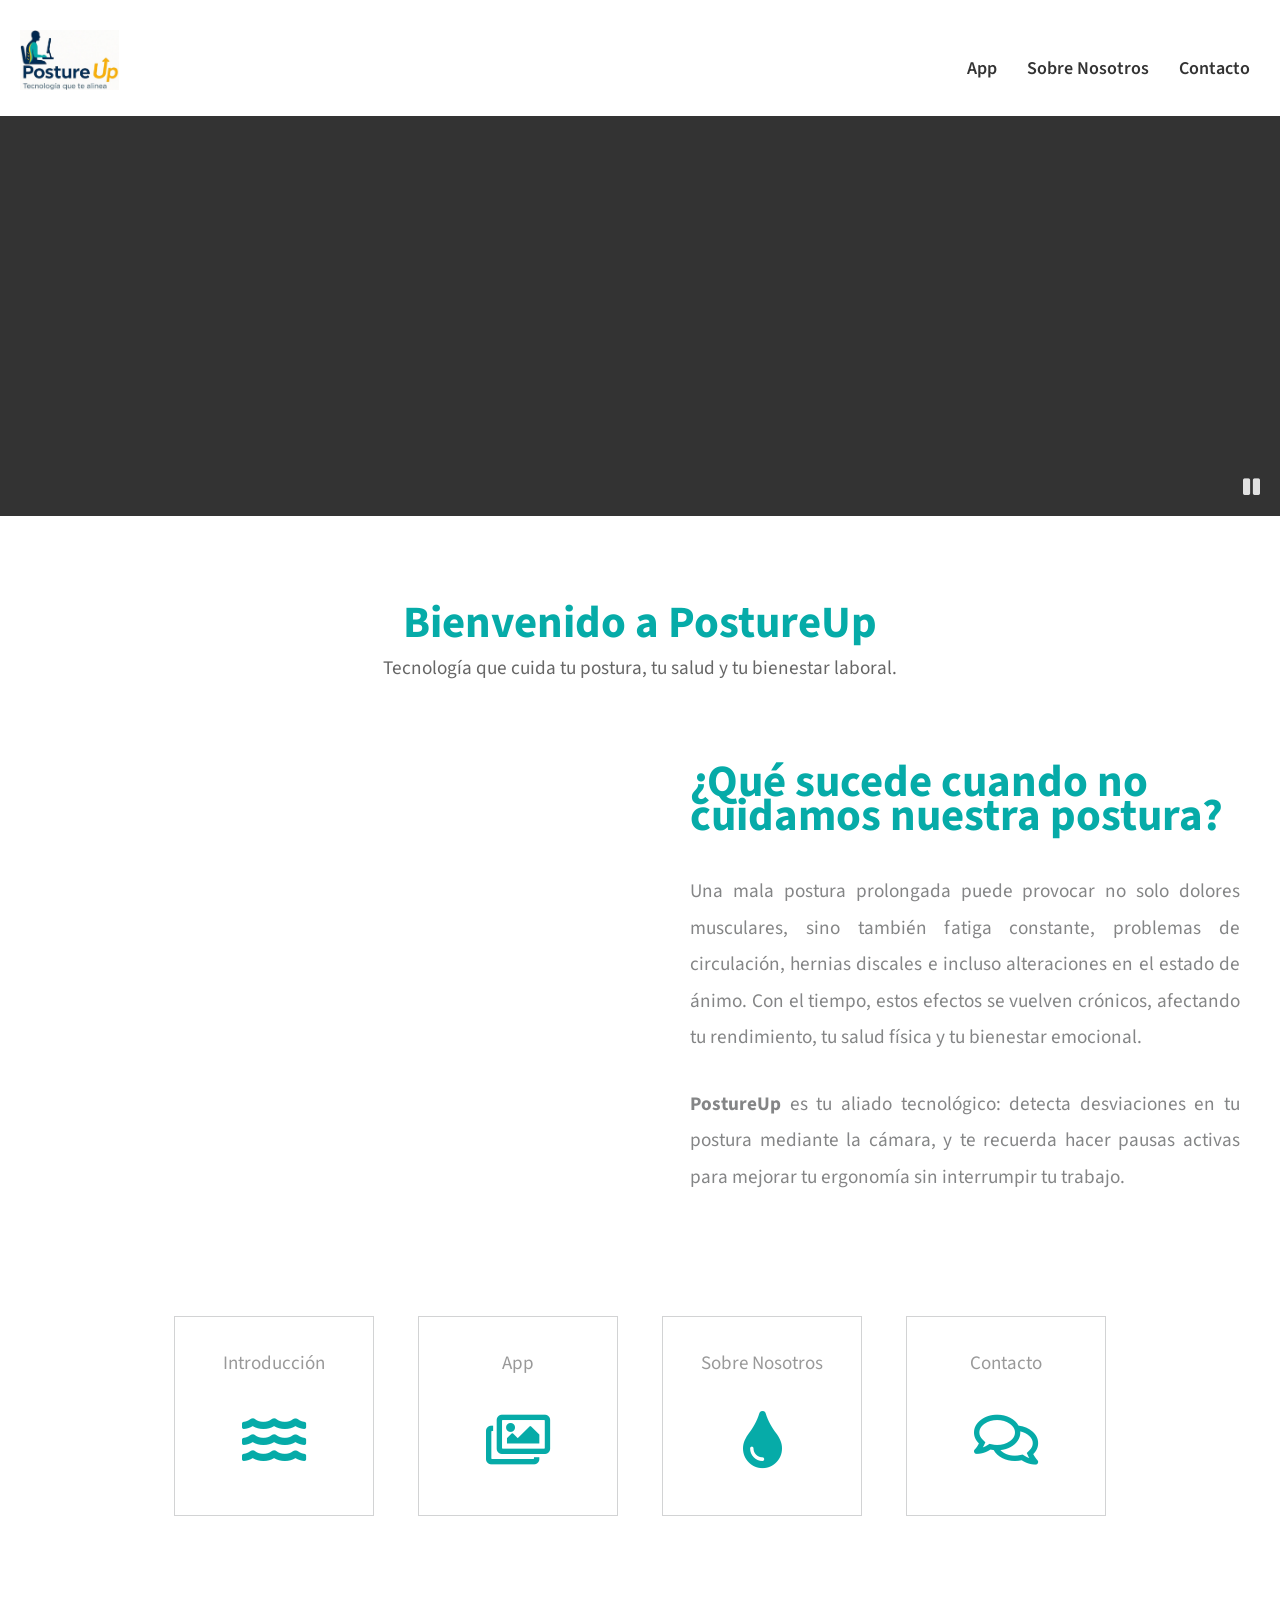
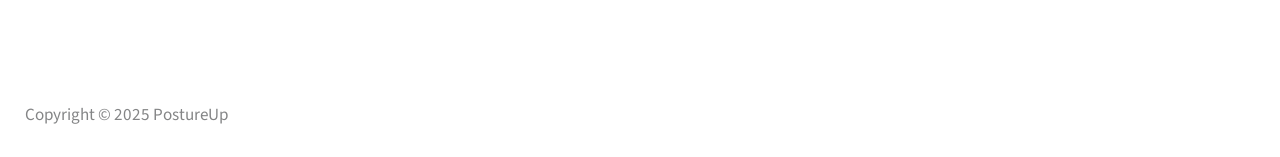
<file: index.html>
<!DOCTYPE html>
<html lang="en">
<head>
    <meta charset="UTF-8">
    <meta name="viewport" content="width=device-width, initial-scale=1.0">
    <title>POSTURE UP</title>
    <link href="https://fonts.googleapis.com/css2?family=Source+Sans+Pro&display=swap" rel="stylesheet"> 
    <link rel="stylesheet" href="fontawesome/css/all.min.css"> 
    <link rel="stylesheet" href="css/magnific-popup.css"> 
    <link rel="stylesheet" href="css/templatemo-ocean-vibes.css"> 
    <link rel="stylesheet" href="css/animacion.css"> 
</head>
<body>
    <header class="tm-site-header">
        <img src="img/Logo.jpg" style="margin-left: 20px; height: 60px;">
        <nav class="top-navbar">
            <ul class="top-nav-list">
                <li><a href="app.html" class="top-nav-link">App</a></li>
                <li><a href="about.html" class="top-nav-link">Sobre Nosotros</a></li>
                <li><a href="contact.html" class="top-nav-link">Contacto</a></li>
            </ul>
        </nav>
    </header>
            <!-- Video banner 400 px height -->
    <div id="tm-video-container">
        <video autoplay muted loop id="tm-video">
            <source src="video/postura-video.mp4" type="video/mp4">
        </video>  
        <i id="tm-video-control-button" class="fas fa-pause"></i>
    </div>
    <section class="tm-welcome-section" style="text-align: center; margin-top: 30px;">
        <h1 class="tm-color-primary" style="font-size: 2.8rem; margin-bottom: 10px;">Bienvenido a PostureUp</h1>
        <p style="font-size: 1.2rem; color: #666; max-width: 700px; margin: 0 auto;">
            Tecnología que cuida tu postura, tu salud y tu bienestar laboral.
        </p>

    <section class="tm-section tm-bg-white" style="padding: 80px 40px;">
    <div class="tm-row" style="display: flex; align-items: center; justify-content: center; gap: 60px; flex-wrap: wrap; max-width: 1200px; margin: auto;">
        
        <div style="flex: 1; min-width: 300px; text-align: center;">
            <div class="flip-card" style="width: 320px; height: 320px; margin: auto;">
                <div class="flip-card-inner">
                    <div class="flip-card-front">
                        <img src="img/postura.jpg" alt="Mala postura" style="width: 320px; height: 320px; object-fit: cover; border-radius: 50%;">
                    </div>
                    <div class="flip-card-back" style="border-radius: 50%;">
                        <div style="padding: 30px; color: rgb(255, 255, 255);">
                            <h4 style="margin-bottom: 15px;">¿Sabías que...?</h4>
                            <p style="font-size: 1rem; color: aliceblue;">
                                Una mala postura puede causar<br> migrañas, fatiga, estrés,<br> hernias y más.<br><br>
                                ¡Cuídala antes que duela!
                            </p>
                        </div>
                    </div>
                </div>
            </div>
        </div>
        
        <div style="flex: 1; min-width: 300px; max-width: 550px;">
            <h2 class="tm-color-primary tm-mb-40" style="font-size: 2.8rem; text-align: left;">¿Qué sucede cuando no cuidamos nuestra postura?</h2>
            <p style="font-size: 1.2rem; line-height: 1.9; margin-bottom: 30px; text-align: justify;">
                Una mala postura prolongada puede provocar no solo dolores musculares, sino también fatiga constante, problemas de circulación, hernias discales e incluso alteraciones en el estado de ánimo. Con el tiempo, estos efectos se vuelven crónicos, afectando tu rendimiento, tu salud física y tu bienestar emocional.
            </p>
            <p style="font-size: 1.2rem; line-height: 1.9; text-align: justify;">
                <strong>PostureUp</strong> es tu aliado tecnológico: detecta desviaciones en tu postura mediante la cámara, y te recuerda hacer pausas activas para mejorar tu ergonomía sin interrumpir tu trabajo.
            </p>
        </div>
    </div>
</section>
    </section>
    <div class="tm-container">
        <nav class="tm-main-nav">
            <ul id="inline-popups">
                <li class="tm-nav-item">
                    <a href="#intro" data-effect="mfp-move-from-top" class="tm-nav-link">
                        Introducción
                        <i class="fas fa-3x fa-water"></i>
                    </a>                
                </li>
                <li class="tm-nav-item">
                    <a href="#gallery" data-effect="mfp-move-from-top" class="tm-nav-link" id="tm-gallery-link">
                        App
                        <i class="far fa-3x fa-images"></i>
                    </a>
                </li>
                <li class="tm-nav-item">
                    <a href="#about" data-effect="mfp-move-from-top" class="tm-nav-link">
                        Sobre Nosotros
                        <i class="fas fa-3x fa-tint"></i>
                    </a>
                </li>
                <li class="tm-nav-item">
                    <a href="#contact" data-effect="mfp-move-from-top" class="tm-nav-link">
                        Contacto
                        <i class="far fa-3x fa-comments"></i>
                    </a>
                </li>
            </ul>
        </nav>

        <div id="intro" class="popup mfp-with-anim mfp-hide tm-bg-gray">
            <a href="#" class="tm-close-popup">
                <i class="fas fa-times"></i>
            </a>
            <div class="tm-row tm-intro-row">
                <img src="img/intro.jpg" alt="Image" class="tm-intro-img">
                <div class="tm-col tm-bg-white tm-intro-pad">
                    <h2 class="tm-color-primary tm-page-title">Introducción</h2>
                    <div class="tm-row tm-content-row">
                        <div class="tm-col-6 tm-intro-col-l">
                            <p class="lead text-center">
                                <strong>7 de cada 10 trabajadores de oficina en Perú sufre dolor postural crónico.</strong><br>
                                Más de 6 horas sentados sin pausas generan fatiga, tensión muscular y desgaste físico.<br><br>

                                <em><strong>🧍‍♀️¿Dolor como parte del trabajo?</strong></em> No debería ser así.
                            </p>
                        </div>
                        <div class="tm-col-6">
                            <p>
                                <em>💡PostureUp</em> no solo mejora la postura.
                                Conecta tecnología con empatía, mejora la calidad de vida en el trabajo y construye bienestar desde la ciencia.
                            </p>
                            <p>
                                👉 Porque cuidar la postura es también cuidar la dignidad.
                            </p>                      
                        </div>
                    </div>
                </div>                
            </div> 
        </div>

        <div id="gallery" class="popup mfp-with-anim mfp-hide tm-bg-gray">
    <a href="#" class="tm-close-popup">
        <i class="fas fa-times"></i>
    </a>

    <h2 class="tm-color-primary tm-about-col tm-mb-40 tm-page-title">App</h2>

    <div class="tm-row tm-about-row">
        <div class="tm-col tm-about-col tm-about-left">
            <img src="img/code.jpg" alt="Imagen de código" style="width: 387px; height: 360px; object-fit: cover; border-radius: 10px;" class="tm-mb-30" />
        </div>

        <div class="tm-col tm-about-col">
            <p class="tm-mb-40">
                PostureUp es una aplicación de escritorio creada para prevenir problemas de postura en personas que pasan largas horas frente a una computadora.
            </p>
            <p class="tm-mb-40">
                Utiliza inteligencia artificial y la cámara web para monitorear tu postura en tiempo real, sin necesidad de conexión constante a internet.
            </p>
            <p class="tm-mb-40">
                Se inicia automáticamente con la computadora, consume pocos recursos y no interfiere con tu trabajo.
            </p>

            <a href="app.html" class="tm-btn tm-btn-primary">Saber más</a>
            </div>
        </div>
    </div>

        <div id="about" class="popup mfp-with-anim mfp-hide tm-bg-gray">
            <a href="#" class="tm-close-popup">
                <i class="fas fa-times"></i>
            </a>
            <h2 class="tm-color-primary tm-about-col tm-mb-40 tm-page-title">Sobre Nosotros</h2>
            <div class="tm-row tm-about-row">
                <div class="tm-col tm-about-col tm-about-left">                    
                    <img src="img/about.jpg" alt="Image" class="tm-mb-30">
                </div>
                <div class="tm-col tm-about-col">
                    <p class="tm-mb-40">
                        Somos estudiantes de .... que unimos nuestras habilidades para desarrollar una solución tecnológica con mejora de la calidad de vida.
                    </p>
                    <p class="tm-mb-40">
                        Este proyecto nació como parte de un trabajo universitario y se transformó en un emprendimiento tras ganar un concurso interno de innovación.
                    </p>
                    <p class="tm-mb-40">
                        Creemos firmemente que la tecnología debe estar al servicio de las personas, comenzando por mejorar cómo trabajamos y cuidamos nuestra salud cada día.
                    </p>
                    <a href="about.html" class="tm-btn tm-btn-primary">Saber más</a>
                </div>               
            </div>
        </div>

        <div id="contact" class="popup mfp-with-anim mfp-hide tm-bg-gray">
    <a href="#" class="tm-close-popup">
        <i class="fas fa-times"></i>
    </a>
    <h2 class="tm-contact-col tm-color-primary tm-page-title tm-mb-40">Contacto</h2>
    <div class="tm-row tm-contact-row">
        <div class="tm-col tm-contact-col">
            <p class="tm-mb-40">
                Este proyecto es desarrollado por estudiantes de distintas carreras de la <strong>Universidad Privada del Norte (UPN)</strong> y se encuentra reservado como parte de la propiedad intelectual universitaria.
            </p>
            <p class="tm-mb-40">
                Si deseas ponerte en contacto con el equipo o realizar una consulta, presiona el botón a continuación.
            </p>

            <div class="form-group tm-text-center">
                <a href="contact.html" class="tm-btn tm-btn-secondary">Contactar</a>
            </div>
        </div>

        <div class="tm-col tm-contact-col tm-contact-col-r">
            <ul class="tm-contact-links">
                <li>
                    <a href="tel:0100200340">
                        <i class="fas fa-phone tm-contact-link-icon"></i>
                        Tel: 010-020-0340
                    </a>
                </li>
                <li>
                    <a href="#">
                        <i class="fas fa-at tm-contact-link-icon"></i>
                        Email: PostureUp@gmail.com
                    </a>
                </li>
                <li>
                    <a href="#">
                        <i class="fab fa-instagram tm-contact-link-icon"></i>
                        PostureUp_UPN
                    </a>
                </li>
            </ul>

                    <div class="tm-mt-40">
                        <h4 class="tm-color-primary">Responsables del Proyecto</h4>
                            <p class="tm-mb-20">
                                El equipo está conformado por estudiantes de UPN de distintas carreras, quienes lideran este proyecto con apoyo de asesores especializados en tecnología e innovación.
                            </p>
                        </div>
                    </div>
                </div>
            </div>
        </div>
    </div>

                <footer class="tm-footer">
                <span>Copyright &copy; 2025 PostureUp</span>
            </footer>

        <script src="js/jquery-3.4.1.min.js"></script>
        <script src="js/isotope.pkgd.min.js"></script>
        <script src="js/jquery.magnific-popup.min.js"></script>    
        <script src="js/postureup-script.js"></script>
    </body>
</html>
</file>
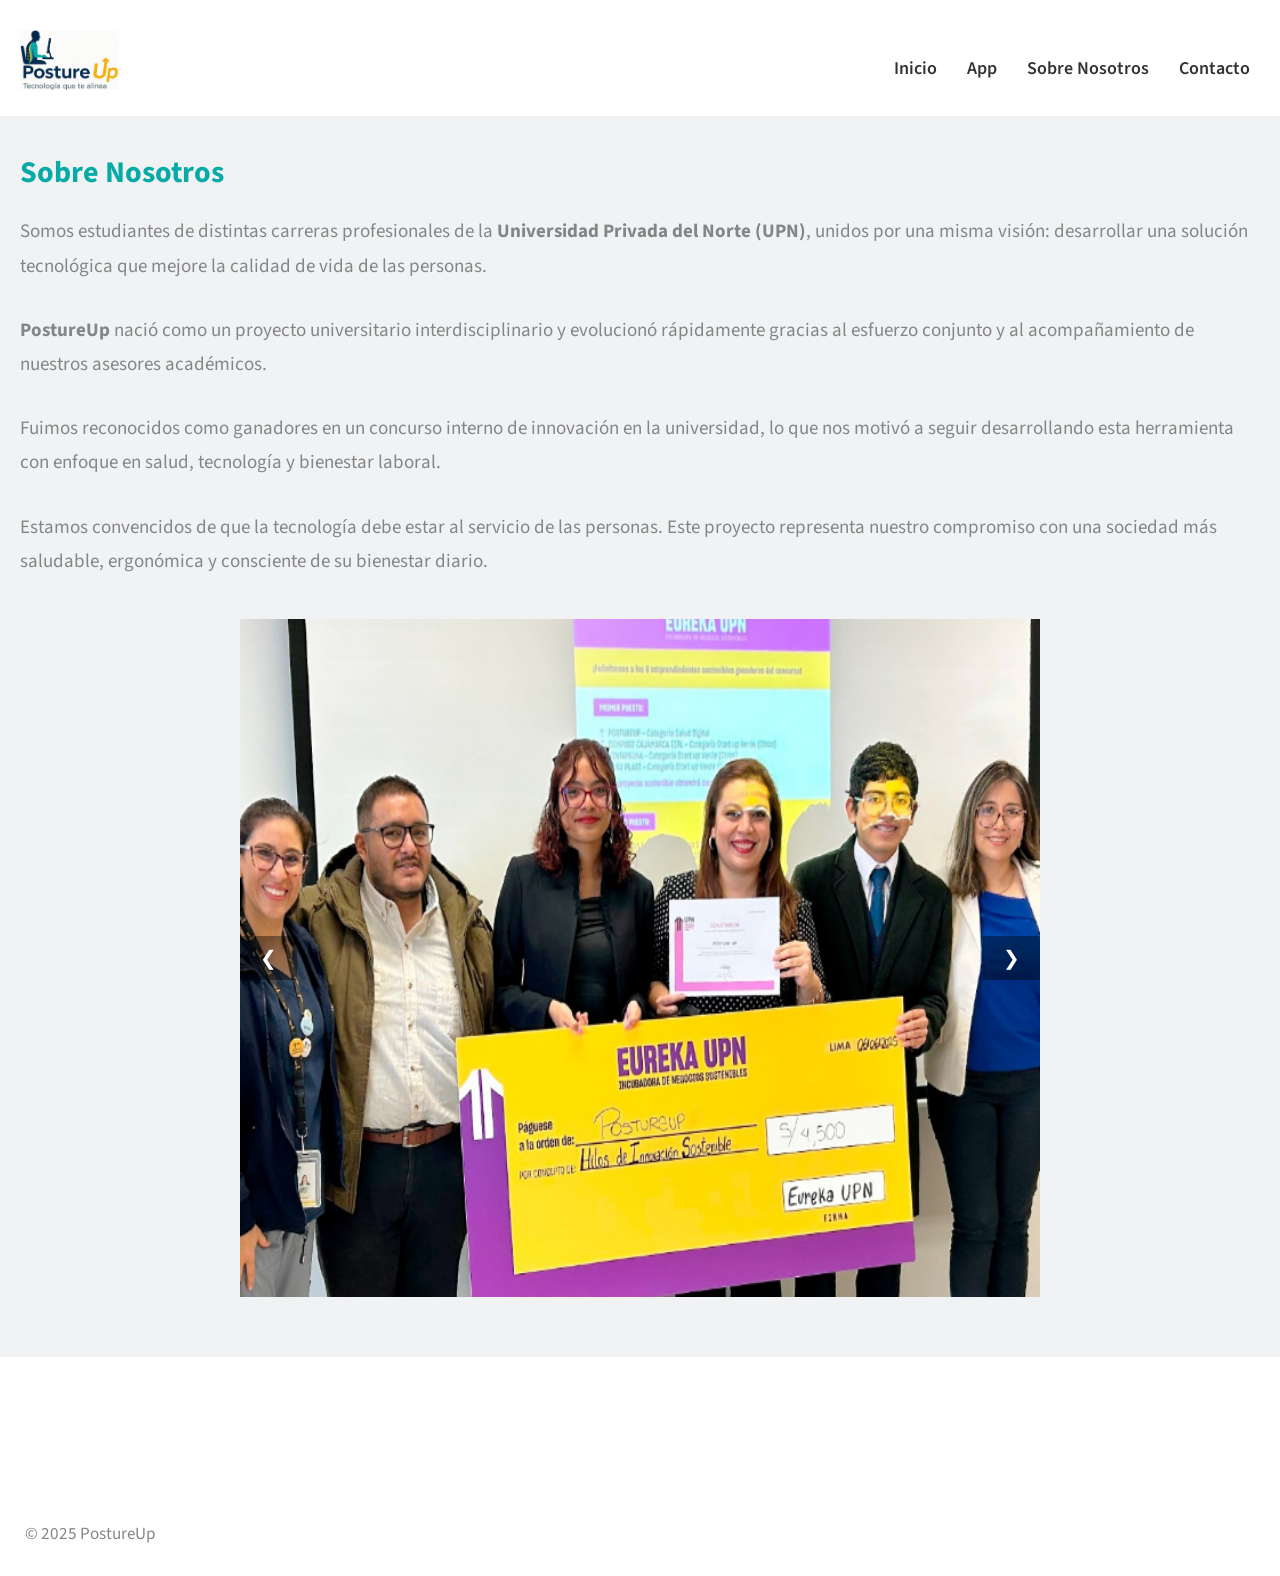
<file: about.html>
<!DOCTYPE html>
<html lang="es">
<head>
    <meta charset="UTF-8">
    <meta name="viewport" content="width=device-width, initial-scale=1.0">
    <title>PostureUp - Sobre Nosotros</title>
    <link href="https://fonts.googleapis.com/css2?family=Source+Sans+Pro&display=swap" rel="stylesheet"> 
    <link rel="stylesheet" href="fontawesome/css/all.min.css"> 
    <link rel="stylesheet" href="css/templatemo-ocean-vibes.css"> 
    <link rel="stylesheet" href="css/about.css"> 
    </head>
<body>

<header class="tm-site-header">
    <img src="img/Logo.jpg" style="margin-left: 20px; height: 60px;">
    <nav class="top-navbar">
        <ul class="top-nav-list">
            <li><a href="index.html" class="top-nav-link">Inicio</a></li>
            <li><a href="app.html" class="top-nav-link">App</a></li>
            <li><a href="about.html" class="top-nav-link">Sobre Nosotros</a></li>
            <li><a href="contact.html" class="top-nav-link">Contacto</a></li>
        </ul>
    </nav>
</header>

<main class="tm-container tm-bg-gray" style="padding: 40px 20px;">
    <h2 class="tm-color-primary tm-page-title">Sobre Nosotros</h2>
    
    <div class="tm-col">
        <p class="tm-mb-30">
            Somos estudiantes de distintas carreras profesionales de la <strong>Universidad Privada del Norte (UPN)</strong>, unidos por una misma visión: desarrollar una solución tecnológica que mejore la calidad de vida de las personas.
        </p>
        <p class="tm-mb-30">
            <strong>PostureUp</strong> nació como un proyecto universitario interdisciplinario y evolucionó rápidamente gracias al esfuerzo conjunto y al acompañamiento de nuestros asesores académicos. 
        </p>
        <p class="tm-mb-30">
            Fuimos reconocidos como ganadores en un concurso interno de innovación en la universidad, lo que nos motivó a seguir desarrollando esta herramienta con enfoque en salud, tecnología y bienestar laboral.
        </p>
        <p class="tm-mb-30">
            Estamos convencidos de que la tecnología debe estar al servicio de las personas. Este proyecto representa nuestro compromiso con una sociedad más saludable, ergonómica y consciente de su bienestar diario.
        </p>
    </div>

    <div class="carousel-container">
        <div class="carousel-slide" id="carousel-slide">
            <img src="img/ganadores.png" alt="Ganadores">
            <img src="img/noti.png" alt="Noticia">
            <img src="img/todos.png" alt="Todo el equipo">
        </div>
        <div class="carousel-buttons">
            <button id="prevBtn">&#10094;</button>
            <button id="nextBtn">&#10095;</button>
        </div>
    </div>
</main>

<footer class="tm-footer">
    <span>&copy; 2025 PostureUp</span>
</footer>

<script>
    const slide = document.getElementById("carousel-slide");
    const images = slide.querySelectorAll("img");
    const prevBtn = document.getElementById("prevBtn");
    const nextBtn = document.getElementById("nextBtn");

    let counter = 0;

    function updateCarousel() {
        slide.style.transform = `translateX(-${counter * 100}%)`;
    }

    nextBtn.addEventListener("click", () => {
        counter = (counter + 1) % images.length;
        updateCarousel();
    });

    prevBtn.addEventListener("click", () => {
        counter = (counter - 1 + images.length) % images.length;
        updateCarousel();
    });
</script>

</body>
</html>
</file>
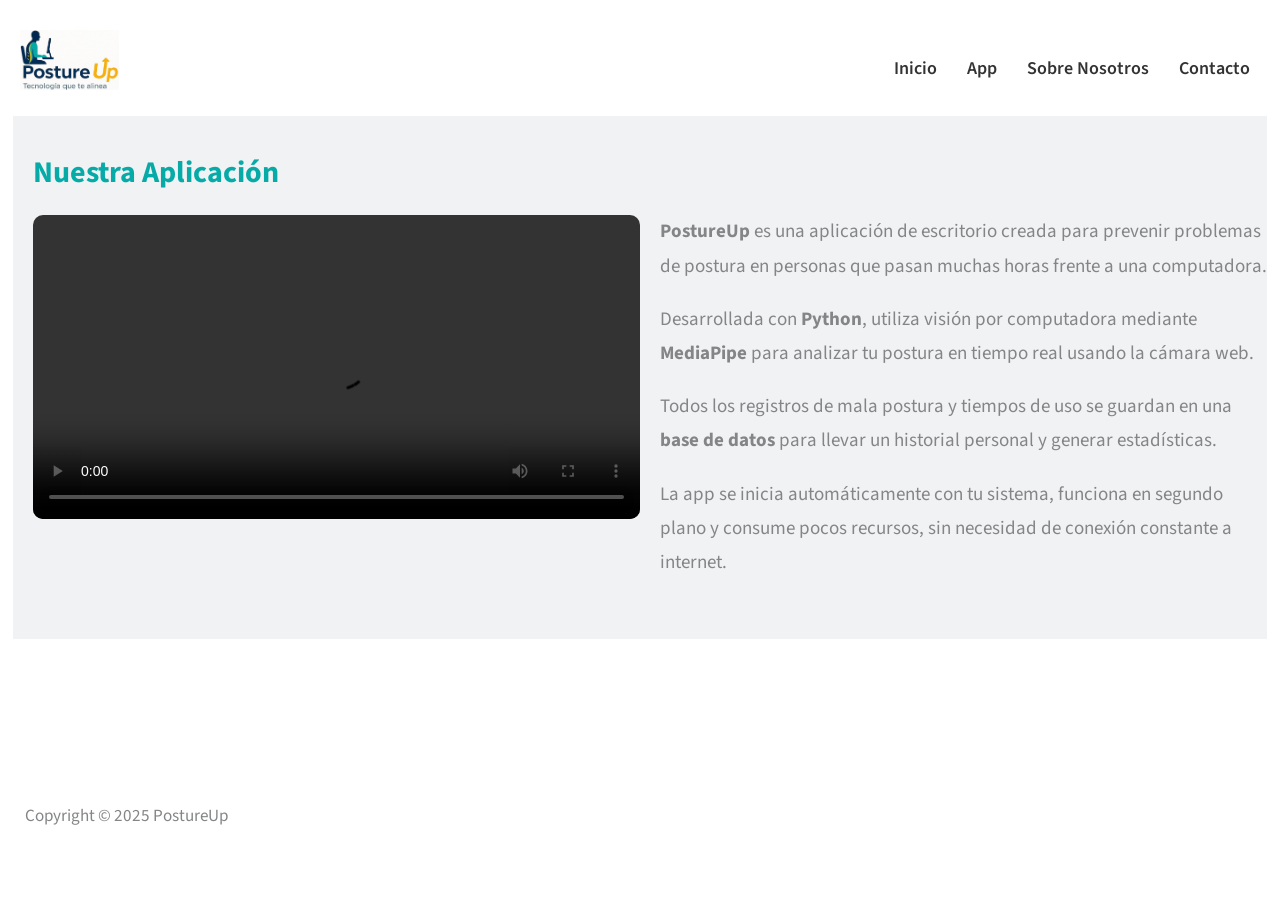
<file: app.html>
<!DOCTYPE html>
<html lang="es">
<head>
    <meta charset="UTF-8">
    <meta name="viewport" content="width=device-width, initial-scale=1.0">
    <title>PostureUp - App</title>
    <link href="https://fonts.googleapis.com/css2?family=Source+Sans+Pro&display=swap" rel="stylesheet"> 
    <link rel="stylesheet" href="fontawesome/css/all.min.css"> 
    <link rel="stylesheet" href="css/templatemo-ocean-vibes.css"> 
</head>
<body>

<header class="tm-site-header">
    <img src="img/Logo.jpg" style="margin-left: 20px; height: 60px;">
    <nav class="top-navbar">
        <ul class="top-nav-list">
            <li><a href="index.html" class="top-nav-link">Inicio</a></li>
            <li><a href="app.html" class="top-nav-link">App</a></li>
            <li><a href="about.html" class="top-nav-link">Sobre Nosotros</a></li>
            <li><a href="contact.html" class="top-nav-link">Contacto</a></li>
        </ul>
    </nav>
</header>

<div class="tm-container tm-bg-gray" style="padding: 40px 20px;">
    <h2 class="tm-color-primary tm-page-title">Nuestra Aplicación</h2>
    <div class="tm-row tm-content-row">
        <div class="tm-col-6">
            <video controls style="width: 100%; border-radius: 10px;">
                <source src="video/EJEM_EUREKA.mp4" type="video/mp4">
                Tu navegador no soporta video HTML5.
            </video>
        </div>
        <div class="tm-col-6" style="margin-left: 20px">
            <p>
                <strong>PostureUp</strong> es una aplicación de escritorio creada para prevenir problemas de postura en personas que pasan muchas horas frente a una computadora.
            </p>
            <p>
                Desarrollada con <strong>Python</strong>, utiliza visión por computadora mediante <strong>MediaPipe</strong> para analizar tu postura en tiempo real usando la cámara web.
            </p>
            <p>
                Todos los registros de mala postura y tiempos de uso se guardan en una <strong>base de datos</strong> para llevar un historial personal y generar estadísticas.
            </p>
            <p>
                La app se inicia automáticamente con tu sistema, funciona en segundo plano y consume pocos recursos, sin necesidad de conexión constante a internet.
            </p>
        </div>
    </div>
</div>

<footer class="tm-footer">
    <span>Copyright &copy; 2025 PostureUp</span>
</footer>

</body>
</html>
</file>
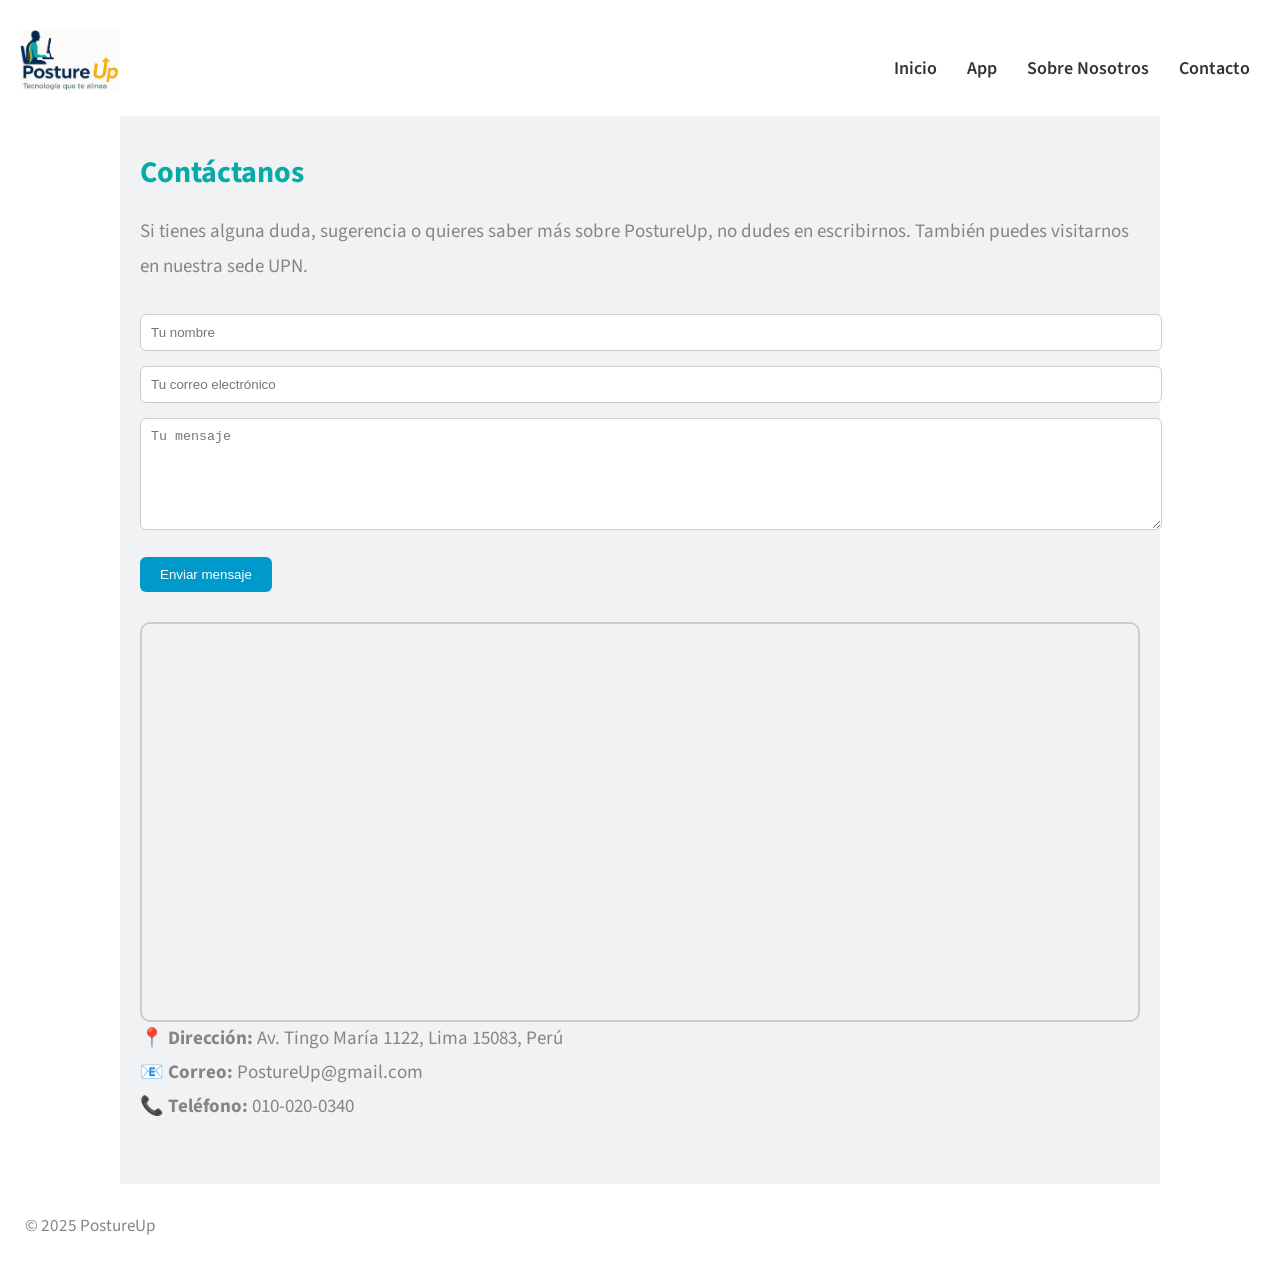
<file: contact.html>
<!DOCTYPE html>
<html lang="es">
<head>
  <meta charset="UTF-8" />
  <meta name="viewport" content="width=device-width, initial-scale=1.0"/>
  <title>PostureUp - Contacto</title>
  <link href="https://fonts.googleapis.com/css2?family=Source+Sans+Pro&display=swap" rel="stylesheet" />
  <link rel="stylesheet" href="fontawesome/css/all.min.css" />
  <link rel="stylesheet" href="css/templatemo-ocean-vibes.css" />
  <link rel="stylesheet" href="css/contact.css"/>
</head>
<body>

  <header class="tm-site-header">
    <img src="img/Logo.jpg" style="margin-left: 20px; height: 60px;" />
    <nav class="top-navbar">
      <ul class="top-nav-list">
        <li><a href="index.html" class="top-nav-link">Inicio</a></li>
        <li><a href="app.html" class="top-nav-link">App</a></li>
        <li><a href="about.html" class="top-nav-link">Sobre Nosotros</a></li>
        <li><a href="contact.html" class="top-nav-link">Contacto</a></li>
      </ul>
    </nav>
  </header>

  <main class="contact-container tm-bg-gray">
    <h2 class="tm-color-primary tm-page-title">Contáctanos</h2>
    <p class="tm-mb-30">
      Si tienes alguna duda, sugerencia o quieres saber más sobre PostureUp, no dudes en escribirnos. También puedes visitarnos en nuestra sede UPN.
    </p>

    <form class="tm-contact-form" action="#" method="POST">
      <input type="text" name="name" placeholder="Tu nombre" required />
      <input type="email" name="email" placeholder="Tu correo electrónico" required />
      <textarea rows="6" name="message" placeholder="Tu mensaje" required></textarea>
      <button type="submit">Enviar mensaje</button>
    </form>

    <div class="map-container">
      <iframe
        src="https://www.google.com/maps?q=-12.058440778718728,-77.05877238483923&hl=es&z=17&output=embed"
        width="100%"
        height="100%"
        style="border:0;"
        allowfullscreen=""
        loading="lazy"
      ></iframe>
    </div>

    <p class="tm-mt-20">
      📍 <strong>Dirección:</strong> Av. Tingo María 1122, Lima 15083, Perú<br />
      📧 <strong>Correo:</strong> PostureUp@gmail.com<br />
      📞 <strong>Teléfono:</strong> 010-020-0340
    </p>
  </main>

  <footer class="tm-footer">
    <span>&copy; 2025 PostureUp</span>
  </footer>

</body>
</html>
</file>
<file: css/templatemo-ocean-vibes.css>
html { overflow-x: hidden; }

.top-navbar {
    display: flex;
    justify-content: flex-end;
    align-items: center;
    margin-right: 30px;
    margin-top: -50px; 
}

@media (max-width: 768px) {
    .top-navbar {
        justify-content: center;
        margin: 0; 
        flex-wrap: wrap;
    }

    .tm-site-header {
        flex-direction: column;
        align-items: center;
        padding: 20px 0;
    }

    .tm-site-header img {
        margin-left: 0;
        margin-bottom: 10px;
    }

    .top-nav-list {
        flex-direction: column;
        align-items: center;
        gap: 15px;
        padding: 0;
    }

    .top-nav-link {
        font-size: 1.2rem;
        padding: 8px 0;
    }
}

.top-nav-list {
    list-style: none;
    display: flex;
    gap: 30px;
    margin: 0;
    padding: 0;
}

.top-nav-link {
    text-decoration: none;
    font-size: 18px;
    color: #333; /* puedes cambiar el color */
    font-weight: 600;
    transition: color 0.3s ease;
}

.top-nav-link:hover {
    color: #0077cc; /* color al pasar el mouse */
}

body {
    font-family: 'Source Sans Pro', sans-serif;
    font-size: 19px;
    line-height: 1.8em;
    overflow-x: hidden;
}

p, span, em, a, address { color: #848586; }
h2, p {
    margin-top: 0;
}

a:hover, a.active { color: #06ABA8; }

.tm-btn {
    padding: 10px 40px;
    color: white;
    background-color: #06ABA8;
    display: inline-block;
    border: none;
    cursor: pointer;
    font-size: 1.2rem;
    transition: all 0.3s ease;
}

button.tm-btn {
    padding: 15px 40px;
}

.tm-btn:hover {
    color: white;
    background-color: #49b4e9;
}

h1 { font-size: 3rem; }
em { display: block; }
div { box-sizing: border-box;}
.tm-mt-35 { margin-top: 35px; }
.tm-mb-0 { margin-bottom: 0; }
.tm-mb-15 { margin-bottom: 15px; }
.tm-mb-30 { margin-bottom: 30px; }
.tm-mb-40 { margin-bottom: 40px; }
.tm-mb-50 { margin-bottom: 50px; }
.tm-mb-80 { margin-bottom: 80px; }
.tm-text-center { text-align: center; }
.tm-text-right { text-align: right; }
.tm-color-primary { color: #06ABA8; }
.tm-color-gray { color: #666768; }
.tm-color-gray-2 { color: #98999A; }
.tm-color-light-gray { color: #9E9FA0; }
.tm-bg-white { background-color: #FFF; }
.tm-bg-gray { background-color: #F1F2F3; }
blockquote { margin: 0 0 30px 10px; }
img { max-width: 100%; }
.tm-page-title { font-size: 30px; }

body, ul {
    margin: 0;
    padding: 0;
}

a { 
    text-decoration: none; 
    transition: all 0.3s ease;
}

.tm-mt-0 { margin-top: 0; }

.tm-site-header {
    padding: 30px  0 30px 0;
}
.tm-site-header img{
    height: 100px;
}
.tm-tagline {
    font-size: 1.5rem;   
    margin-left: 130px;
}

#tm-video-container {
    max-height: 400px;
    overflow: hidden;
    background-color: #333;
    margin-bottom: 90px;
    position: relative;
}

#tm-video {
    width: 100%;
    height: auto;
}

#tm-video-control-button {
    position: absolute;
    bottom: 20px;
    right: 20px;
    z-index: 1000;
    color: #e1e1e1;
}

.tm-nav-item {
    list-style: none;
    margin: 22px;   
}

.tm-nav-link {
    display: flex;
    align-items: center;    
    flex-direction: column;
    width: 200px;
    height: 200px;
    padding: 30px;
    border: 1px solid #D2D3D4;
    color: #999; 
    box-sizing: border-box;
}

.tm-nav-link:hover,
.tm-nav-link.active {
    color: #002D56;
}

.tm-nav-link i {
    margin-top: 30px;
    color: #06ABA8;
}

.tm-main-nav ul {
    display: flex;
    justify-content: center;
    flex-wrap: wrap;
    margin-left: auto;
    margin-right: auto;
}

.tm-container {
    max-width: 1254px;
    padding-left: 15px;
    padding-right: 15px;
    margin: 0 auto 135px;
}

.tm-footer {
    display: flex;
    justify-content: space-between;
    padding: 25px;
    font-size: 0.9em;
}

.tm-close-popup {
    text-align: right;
    display: block;
}

.tm-close-popup i {
    margin-left: 10px;
    margin-right: 10px;
}

.tm-row {
    display: flex;
}

.tm-col-6 {
    flex: 0 0 50%;
}

.tm-intro-pad {
    padding: 40px 55px 50px; 
}

.tm-intro-col-l {
    margin-right: 40px;
}

/* text-based popup styling */
.popup {
    position: relative;
    padding: 12px 10px 35px;
    width:auto;
    max-width: 1200px;
    margin: 0 auto; 
}

/* 

====== Move-from-top effect ======

*/
.mfp-move-from-top .mfp-with-anim {
    opacity: 0;
    transition: all 0.2s;
    transform: translateY(-100px);
}
.mfp-move-from-top.mfp-bg {
    opacity: 0;
    transition: all 0.2s;
}
.mfp-move-from-top.mfp-ready .mfp-with-anim {
    opacity: 1;
    transform: translateY(0);
}
.mfp-move-from-top.mfp-ready.mfp-bg {
    opacity: 0.8;
}
.mfp-move-from-top.mfp-removing .mfp-with-anim {
    transform: translateY(-50px);
    opacity: 0;
}
.mfp-move-from-top.mfp-removing.mfp-bg {
    opacity: 0;
}

button.mfp-arrow {
    display: none;
}

/* Intro */
.tm-intro-img {
    max-width: auto;
    max-height: 480px;
}

/* Gallery */
.tm-gallery {
    flex: 0 0 68%;
    margin: 0 20px;
}

.tm-gallery-right {
    flex: 0 0 26%;
    margin-left: 15px;
}

/* About */
.tm-contact-row {
    max-width: 1045px;
}
.tm-about-col {
    margin-left: 40px;
    margin-right: 40px;
    max-width: 500px;
}

/* Contact Section */
#contact {
  padding-bottom: 65px;
}
/* Columnas izquierda (formulario) y derecha (datos) */
.tm-contact-col {
  flex: 0 0 50%;
  padding-left: 40px;
}

.tm-contact-col-r {
  padding-right: 30px;
}

/* Formulario */
.tm-contact-form {
  max-width: 100%;
}

.form-group {
  margin-bottom: 20px;
}

.form-control {
font-family: 'Source Sans Pro', sans-serif;
  width: 100%;
  padding: 15px;
  font-size: 1.1rem;
  border: 1px solid #ccc;
  border-radius: 5px;
  box-sizing: border-box;
}

/* Botón enviar */
.tm-text-right {
  text-align: center;
}

.tm-btn {
  background-color: #06ABA8;
  color: white;
  padding: 10px 25px;
  border: none;
  border-radius: 5px;
  cursor: pointer;
}

.tm-btn:hover {
  background-color: #002D56;
}

/* Lista de datos de contacto */
.tm-contact-links {
  padding-left: 0;
  margin-top: 15px;
}

.tm-contact-links li {
  list-style: none;
  margin-bottom: 15px;
}

.tm-contact-link-icon {
  margin-right: 10px;
  color: #06ABA8;
}


@media (max-width: 850px) {
    .tm-contact-row {
        flex-direction: column;
    }

    .tm-contact-col {
        flex: 0 0 100%;
        max-width: 100%;
        padding-left: 30px;
        padding-right: 30px;
    }

    .tm-contact-form {
        max-width: 100%;
        margin-left: 0;
        margin-right: 0;
        margin-bottom: 50px;
    }
}

@media (max-width: 700px) {
    .tm-about-row {
        flex-direction: column;
    }
    .tm-about-col {
        flex: 0 0 100%;
    }
}

@media (max-width: 1264px) {
    .tm-main-nav ul { 
        max-width: 976px;
    }
}

@media (max-width: 1020px) {
    .tm-main-nav ul {
        max-width: 732px;
    }
}

@media (max-width: 776px) {
    .tm-main-nav ul {
        max-width: 488px;        
    }
}

@media (max-width: 532px) {
    .tm-main-nav ul { 
        max-width: 244px;
    }
}

@media (max-width: 902px) {
    .tm-gallery {
        flex: 0 0 50%;
    }
    .tm-gallery-right {
        flex: 0 0 38%;
    }
}

@media (max-width: 805px) {
    .tm-gallery-row {
        flex-direction: column-reverse;
    }
    .tm-gallery {
        flex: 0 0 100%;
    }
    .tm-gallery-right {        
        flex: 0 0 100%;
        margin-left: 20px;
        margin-right: 20px;
    }

    .tm-gallery-right-inner {
        display: flex;
        flex-direction: column-reverse;
    }
}

@media (max-width: 850px) {
    .tm-content-row {
        flex-direction: column;
    }

    .tm-intro-col-l {
        margin-right: 0;
    }
}

@media (max-width: 650px) {
    .tm-intro-row {
        flex-direction: column;
    }

    .tm-intro-img {
        max-width: 100%;
        max-height: none;
    }
}

@media (max-width: 540px) {
    .tm-footer {
        flex-direction: column;
        align-items: center;
    }
}

@media (max-width: 558px) {
    .tm-site-header {
        padding-left: 30px;
        padding-right: 30px;
    }

    .tm-tagline {
        margin-left: 30px;
    }
}
</file>
<file: css/animacion.css>
.flip-card {
  background-color: transparent;
  perspective: 1000px;
}
.flip-card-inner {
  position: relative;
  width: 100%;
  height: 100%;
  transition: transform 0.8s ease;
  transform-style: preserve-3d;
}
.flip-card:hover .flip-card-inner {
  transform: rotateY(180deg);
}
.flip-card-front, .flip-card-back {
  position: absolute;
  width: 100%;
  height: 100%;
  backface-visibility: hidden;
  border-radius: 50%;
  overflow: hidden;
}
.flip-card-front {
  background-color: #fff;
}
.flip-card-back {
  background-color: #009999;
  transform: rotateY(180deg);
  display: flex;
  align-items: center;
  justify-content: center;
  text-align: center;
}
</file>
<file: css/about.css>
.carousel-container {
            max-width: 800px;
            margin: 40px auto 20px;
            position: relative;
            overflow: hidden;
        }

        .carousel-slide {
            display: flex;
            transition: transform 0.5s ease-in-out;
        }

        .carousel-slide img {
            min-width: 100%;
            height: auto;
        }

        .carousel-buttons {
            position: absolute;
            top: 50%;
            width: 100%;
            display: flex;
            justify-content: space-between;
            transform: translateY(-50%);
        }

        .carousel-buttons button {
            background-color: rgba(0, 0, 0, 0.4);
            border: none;
            color: white;
            padding: 10px 20px;
            cursor: pointer;
            font-size: 20px;
        }

        .carousel-buttons button:hover {
            background-color: rgba(0, 0, 0, 0.7);
        }
</file>
<file: css/contact.css>
.contact-container {
      padding: 40px 20px;
      max-width: 1000px;
      margin: auto;
    }

    .map-container {
      width: 100%;
      height: 400px;
      margin-top: 30px;
      border: 2px solid #ccc;
      border-radius: 10px;
      overflow: hidden;
    }

    .tm-contact-form input,
    .tm-contact-form textarea {
      width: 100%;
      margin-bottom: 15px;
      padding: 10px;
      border-radius: 6px;
      border: 1px solid #ccc;
    }

    .tm-contact-form button {
      padding: 10px 20px;
      border: none;
      background-color: #0099cc;
      color: white;
      border-radius: 6px;
      cursor: pointer;
    }

    .tm-contact-form button:hover {
      background-color: #0077aa;
    }
</file>
